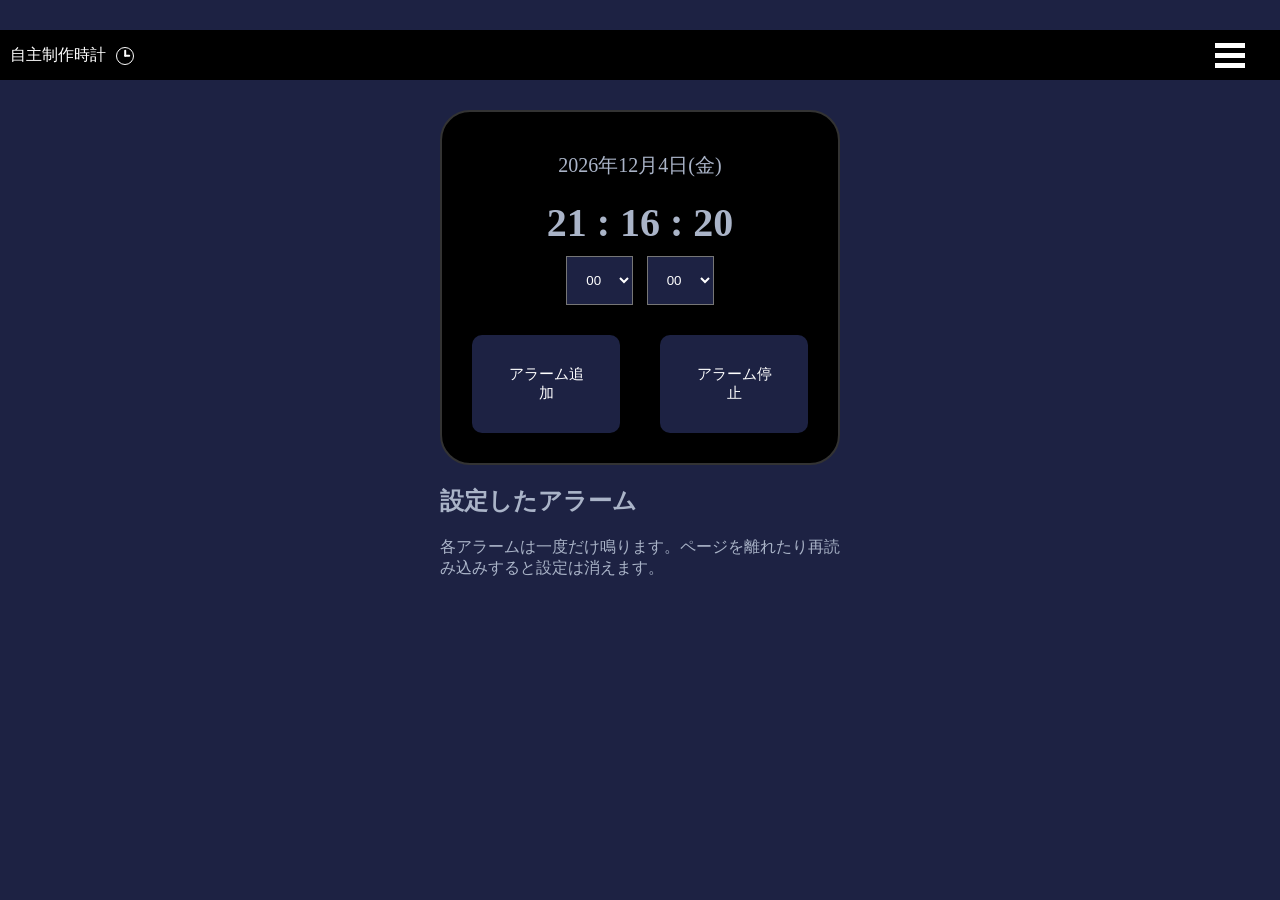
<file: index.html>
<!DOCTYPE html>
<html lang="ja">

<head>
    <meta charset="UTF-8">
    <meta name="viewport" content="width=device-width, initial-scale=1.0">

    <link rel="stylesheet" href="style2b.css">
</head>



<header>
    <div class="time-title">
        <p>自主制作時計<span class="dli-clock"></span></p>
    </div>
    
    
    <button class="menu-button" id="menu-button">

        <span></span>
        <span></span>
        <span></span>

    </button>

    <nav class="menu" id="menu">
        <div class="setting">
            <a href="setting.html">使い方</a>
        </div>

        <div class="setting">
            <a href="index_w.html">ホワイトモード</a>
        </div>

        
        <div class="back-form">
            <button id ="close-menu">メニューを閉じる</a>
        </div>
        
    </nav>

</header>

<div class="container">
    

<body>

<div class="all-container">
    <div class="title-container">

        <!-- <div class="title">
            <h1>今の時刻</h1>
        </div> -->

    </div>

    <div class = "date-container">
        <p id="date-text">0000年00月00日0曜日</p>
    </div>

    <div class="time-container">
        <p id="realtime-clock">00 : 00 : 00</p>
    </div>

<div class="custom-time-picker">

    <select id="alarm-hour" aria-label="アラームの時">
        <option value="0">00</option>
        <option value="1">01</option>
        <option value="2">02</option>
        <option value="3">03</option>
        <option value="4">04</option>
        <option value="5">05</option>
        <option value="6">06</option>
        <option value="7">07</option>
        <option value="8">08</option>
        <option value="9">09</option>
        <option value="10">10</option>
        <option value="11">11</option>
        <option value="12">12</option>
        <option value="13">13</option>
        <option value="14">14</option>
        <option value="15">15</option>
        <option value="16">16</option>
        <option value="17">17</option>
        <option value="18">18</option>
        <option value="19">19</option>
        <option value="20">20</option>
        <option value="21">21</option>
        <option value="22">22</option>
        <option value="23">23</option>


        <!-- 23まで続ける -->
    </select>

    <span>:</span>

    <select id="alarm-minute" aria-label="アラームの分">
    <option value="0">00</option>
    <option value="5">05</option>
    <option value="10">10</option>
    <option value="15">15</option>
    <option value="20">20</option>
    <option value="25">25</option>
    <option value="30">30</option>
    <option value="35">35</option>
    <option value="40">40</option>
    <option value="45">45</option>
    <option value="50">50</option>
    <option value="55">55</option>
</select>

</div>


    <div class="alarm-container">
        
        <div class="alarm-button">
                <button id="set-button">アラーム追加</button>
                <button id="stop-button">アラーム停止</button>
        </div>
        
    </div>

</div>

</div>

<section class="alarm-list-container" aria-labelledby="alarm-list-title">
    <h2 id="alarm-list-title">設定したアラーム</h2>
    <p>各アラームは一度だけ鳴ります。ページを離れたり再読み込みすると設定は消えます。</p>
    <ul id="alarm-list"></ul>
</section>
<p id="alarm-message" role="status"></p>

<audio id="alarm-sound" src ="alarm.mp3"></audio>

<script src="script2.js"></script>

</body>

</html>
</file>
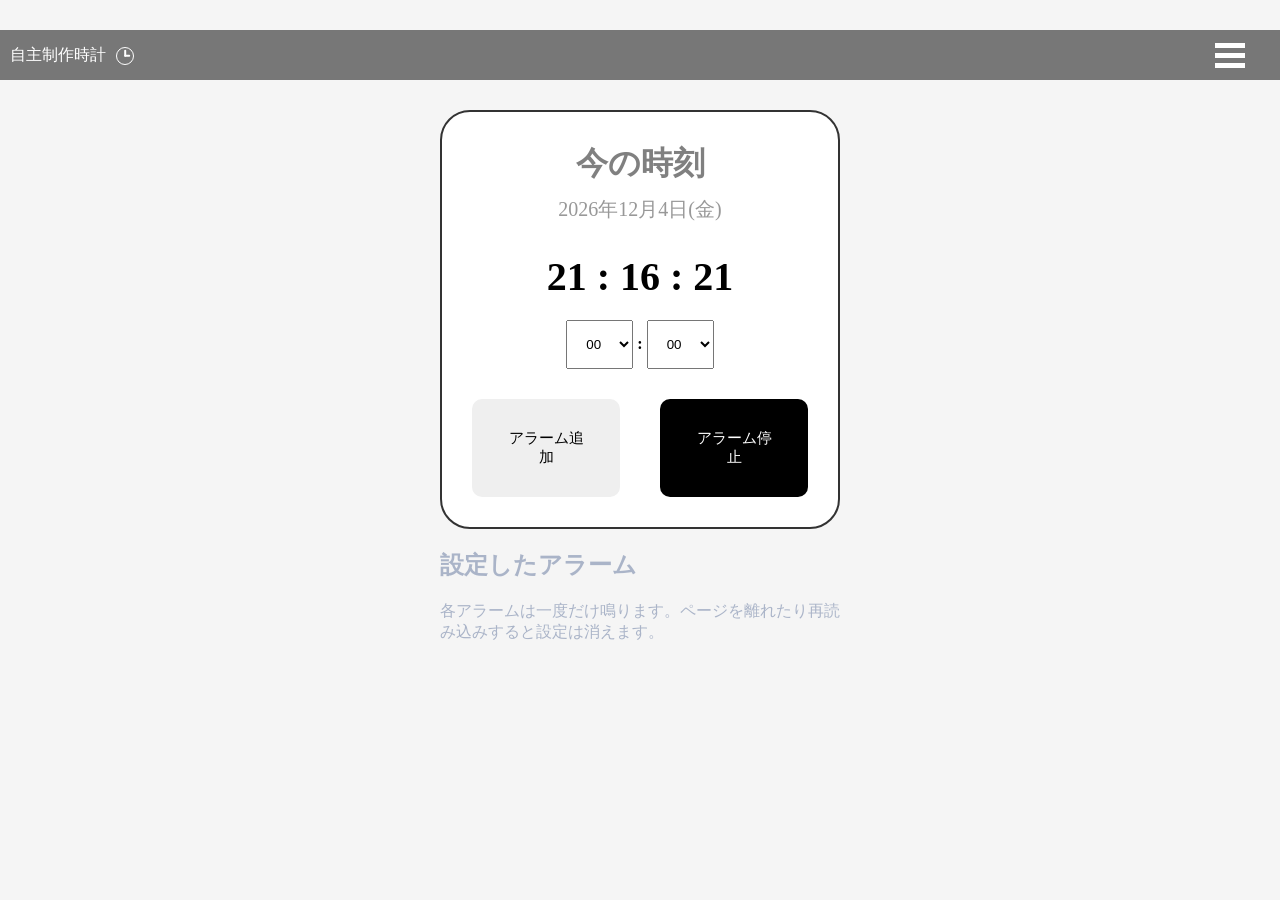
<file: index_w.html>
<!DOCTYPE html>
<html lang="ja">

<head>
    <meta charset="UTF-8">
    <meta name="viewport" content="width=device-width, initial-scale=1.0">

    <link rel="stylesheet" href="style2w.css">
</head>



<header>
    <div class="time-title">
        <p>自主制作時計<span class="dli-clock"></span></p>
    </div>
    
    
    <button class="menu-button" id="menu-button">

        <span></span>
        <span></span>
        <span></span>

    </button>

    <nav class="menu" id="menu">
        <div class="setting">
            <a href="setting.html">使い方</a>
        </div>

        <div class="setting">
            <a href="index.html">ブラックモード</a>
        </div>

        
        <div class="back-form">
            <button id ="close-menu">メニューを閉じる</a>
        </div>
        
    </nav>

</header>

<div class="container">
    

<body>

<div class="all-container">
    <div class="title-container">

        <div class="title">
            <h1>今の時刻</h1>
        </div>

    </div>

    <div class = "date-container">
        <p id="date-text">0000年00月00日0曜日</p>
    </div>

    <div class="time-container">
        <p id="realtime-clock">00 : 00 : 00</p>
    </div>

<div class="custom-time-picker">

    <select id="alarm-hour" aria-label="アラームの時">
        <option value="0">00</option>
        <option value="1">01</option>
        <option value="2">02</option>
        <option value="3">03</option>
        <option value="4">04</option>
        <option value="5">05</option>
        <option value="6">06</option>
        <option value="7">07</option>
        <option value="8">08</option>
        <option value="9">09</option>
        <option value="10">10</option>
        <option value="11">11</option>
        <option value="12">12</option>
        <option value="13">13</option>
        <option value="14">14</option>
        <option value="15">15</option>
        <option value="16">16</option>
        <option value="17">17</option>
        <option value="18">18</option>
        <option value="19">19</option>
        <option value="20">20</option>
        <option value="21">21</option>
        <option value="22">22</option>
        <option value="23">23</option>


        <!-- 23まで続ける -->
    </select>

    <span>:</span>

    <select id="alarm-minute" aria-label="アラームの分">
    <option value="0">00</option>
    <option value="5">05</option>
    <option value="10">10</option>
    <option value="15">15</option>
    <option value="20">20</option>
    <option value="25">25</option>
    <option value="30">30</option>
    <option value="35">35</option>
    <option value="40">40</option>
    <option value="45">45</option>
    <option value="50">50</option>
    <option value="55">55</option>
</select>

</div>


    <div class="alarm-container">
        
        <div class="alarm-button">
                <button id="set-button">アラーム追加</button>
                <button id="stop-button">アラーム停止</button>
        </div>
        
    </div>




</div>

</div>

<section class="alarm-list-container" aria-labelledby="alarm-list-title">
    <h2 id="alarm-list-title">設定したアラーム</h2>
    <p>各アラームは一度だけ鳴ります。ページを離れたり再読み込みすると設定は消えます。</p>
    <ul id="alarm-list"></ul>
</section>
<p id="alarm-message" role="status"></p>

<audio id="alarm-sound" src ="alarm.mp3"></audio>

<script src="script2.js"></script>

</body>

</html>
</file>
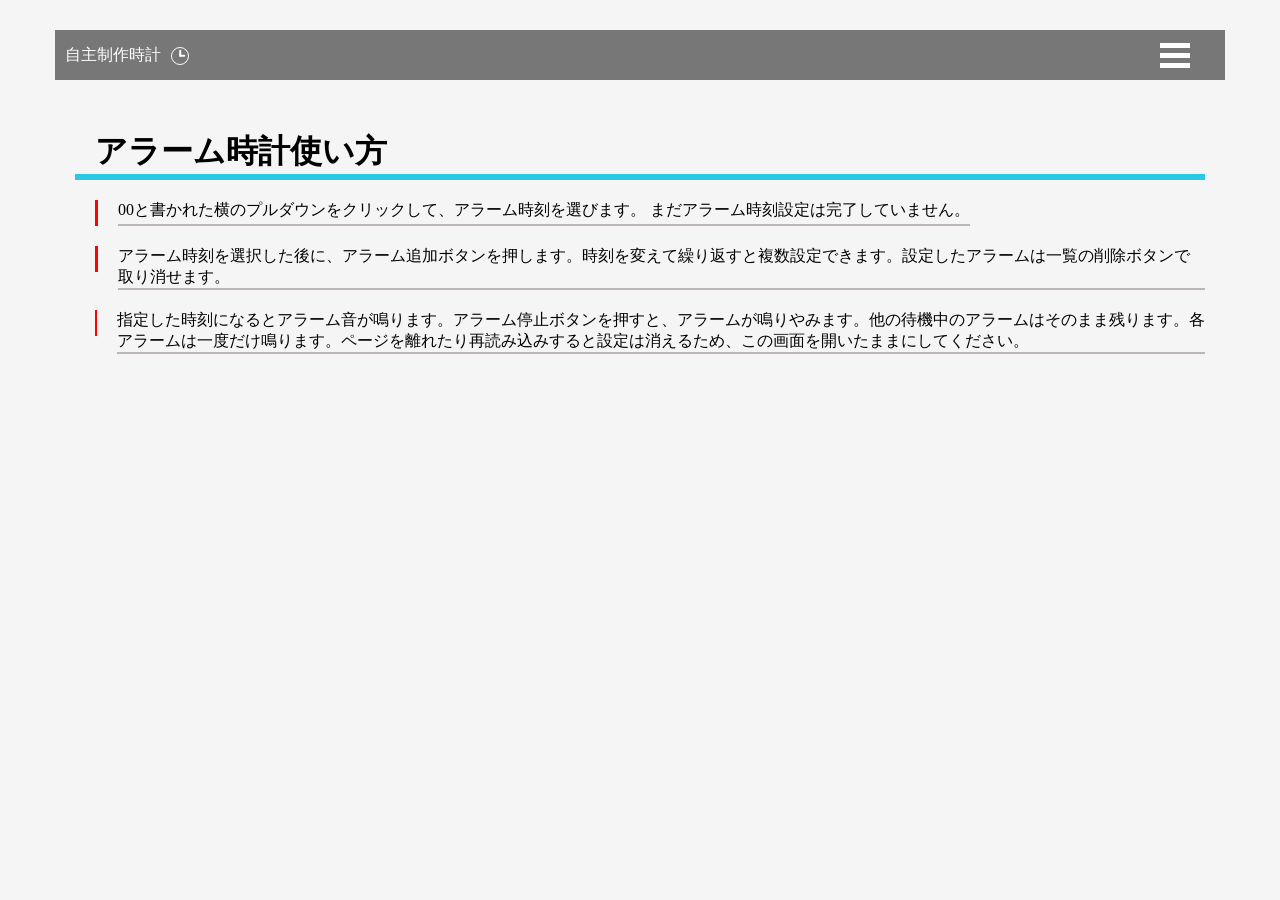
<file: setting.html>
<!DOCTYPE html>

<html lang="ja">

    <head>
        <meta charset="UTF-8">
        <meta name="viewport" content="width=device-width, initial-scale=1.0">

        <link rel = "stylesheet" href="style3.css">

    </head>

    <body>

        <div class="container">
            <header>
                <div class="time-title">
                    <p>自主制作時計<span class="dli-clock"></span></p>
                </div>
            
                <button class="menu-button" id="menu-button">

                    <span></span>
                    <span></span>
                    <span></span>

                </button>

                <nav class="menu" id="menu">
                    <div class="setting">
                        <a href="setting.html">使い方</a>
                    </div>

                    <div class="main-time">
                        <a href="index.html">メイン画面</a>
                    </div>
                    
                    <div class="close-menu">
                        <button id="close-menu">メニューを閉じる</a>
                    </div>  
                </nav>

            </header>  
            
             <div class="main-wrapper">

                <h1>アラーム時計使い方</h1>

                <div class="f-main">
                    <div class="red-bar">
                    </div>
                    <div class="inform">
                        00と書かれた横のプルダウンをクリックして、アラーム時刻を選びます。
                        まだアラーム時刻設定は完了していません。
                    </div>
                </div>

                <div class="f-main">
                    <div class="red-bar">
                    </div>
                    <div class="inform">
                        アラーム時刻を選択した後に、アラーム追加ボタンを押します。時刻を変えて繰り返すと複数設定できます。設定したアラームは一覧の削除ボタンで取り消せます。
                    </div>
                </div>

                <div class="f-main">
                    <div class="red-bar">
                    </div>
                    <div class="inform">
                       指定した時刻になるとアラーム音が鳴ります。アラーム停止ボタンを押すと、アラームが鳴りやみます。他の待機中のアラームはそのまま残ります。各アラームは一度だけ鳴ります。ページを離れたり再読み込みすると設定は消えるため、この画面を開いたままにしてください。
                    </div>
                </div>

            </div> 

        </div>

               
    </body>

    <script src="script2.js"></script>
</html>
</file>
<file: style2b.css>
*{
    box-sizing:border-box;
}

html,
body{
    width:100%;
    margin:0;
    padding:0;

    overflow-x:hidden;
}

.container{
    width:100%;
    max-width:1170px;
    box-sizing:border-box;
}

header{
    height:50px;
    background-color:black;
    width:100%;
    margin-bottom:30px;

    display:flex;
    align-items:center;
    justify-content: space-between;
}

header p{
    padding-left:10px;
    color:white;
}

.time-title{
    display:flex;
    float:left;
}

.menu{

    display:none;
    position:absolute;

    top:60px;
    right:15px;

    width:180px;

    background-color:black;
    color:#AAB4C8;
    border-radius:10px;

    box-shadow:0 5px 20px rgba(0,0,0,0.2);
    padding:10px;
    z-index:100;
}

.menu a{
    display:block;
    padding:15px;
    color:#AAB4C8;
    text-decoration:none;
    border-radius:none;
}

#close-menu{
    background-color:black;
    color:white;
}

.setting{
    background-color: rgb(29, 34, 67);
    border:1px solid;
    border-color: white;
}

.setting:hover{
    background-color:orange;
}

.inform:hover{
    background-color:orange;
}

.back-form:hover{
    background-color:red;
}
/*.menu:hover{
    background-color:orange;
}*/

.menu-button{

    width:60px;
    height:45px;

    margin-right:15px;
    background:none;
    border:none;

    padding:0;
    padding-left:10px;

    display:flex;
    flex-direction:column;
    justify-content:center;

    gap:5px;

    cursor:pointer;
    
}

.menu-button span{

    display:block;
    width:30px;
    height:5px;

    background-color:white;
}

.menu-button:hover{
    background-color:red;
}

.menu.open{
    display:block;
}


body{
    padding-top:30px;
    display:flex;
    flex-direction: column;
    background-color:rgb(29, 34, 67);
    align-items: center;
    justify-content: center;   
}

.title{

    color:grey;
    
    text-align:center;
   
    /*border:2px solid;*/
    border-color:gray;
    
    justify-content: center;
}

.title h1{
    margin:0;
}

.all-container{
    width:90%;
    max-width:400px;

    margin:0 auto;
    padding:30px;

    border:2px solid #333;
    border-radius:30px;

    background-color:black;
}

.title-container{
    
}

.date-container{
    display:flex;
    padding-bottom:0px;
    color:#AAB4C8;
    /*flex-direction: column;*/
    /*border :2px solid;*/
    border-color:gray;
    border-top:none;
    justify-content: center;
}

.date-container p{
    font-size:20px;
    margin:10px;
    opacity:1.0;
}

.time-container{
    display:flex;
    color:#AAB4C8;
    /*flex-direction: column;*/
    /*border :2px solid;*/
    border-color:rgb(180, 176, 176);
    border-top:none;
    justify-content: center;
    
}

.time-container p{
    font-size:40px;
    margin:10px;
    font-weight:bold;
}

.custom-time-picker{
    margin-bottom:30px;
    font-weight:bold;
    text-align: center;
    
}

#alarm-hour{
    background-color:rgb(29, 34, 67);
    color:white;
}

#alarm-minute{
    background-color:rgb(29, 34, 67);
    color:white;
}

#alarm-hour:hover{
    background-color:#AAB4C8;
    color:black;
}

#alarm-minute:hover{
    background-color: #AAB4C8;
    color:black;
}

.set-alarm{
    margin:10px;
}

button{
    padding:30px 30px;
    border:none;
    border-radius:10px;
    font-size:15px;
    cursor:pointer;
    gap:10px;
}

.alarm-button{
    display:flex;
    gap:40px;
    justify-content:center;
}

#set-button{
    background-color: rgb(29, 34, 67);
    color:white;
}

#set-button:hover{
    background-color:orangered;
}

#stop-button{
    background-color: rgb(29, 34, 67);
    color:white;
}

#stop-button:hover{
    background-color:orangered;
}

#alarm-time{
    width:100px;
}

#alarm-hour{
    padding:15px;
}

#alarm-minute{
    padding:15px;
}

#alarm-message{
    color:#AAB4C8;
}

.dli-clock {
  display: inline-block;
  vertical-align: middle;
  color: white;
  line-height: 1;
  position: relative;
  width: 1em;
  height: 1em;
  border: 0.1em solid currentColor;
  border-radius: 50%;
  box-sizing: content-box;
  margin-left:10px;
}

.dli-clock::before, .dli-clock::after {
  content: '';
  position: absolute;
  left: 50%;
  bottom: 50%;
  background: currentColor;
  border-radius: 0.1em;
  transform: translate(-0.05em, 0.05em);
}

.dli-clock::before {
  width: 0.1em;
  height: 0.4em;
}

.dli-clock::after {
  width: 0.35em;
  height: 0.1em;
}

.alarm-list-container {
    width: 90%;
    max-width: 400px;
    color:#AAB4C8;
    margin:0 auto;
    
}

#alarm-list {
    list-style: none;
    padding: 0;
    
}

#alarm-list li {
    display: flex;
    justify-content: space-between;
    align-items: center;
    gap: 16px;
    margin-bottom: 10px;

}

#alarm-list button {
    padding: 10px 16px;
}
</file>
<file: style2w.css>
*{
    box-sizing:border-box;
}

html,
body{
    width:100%;
    margin:0;
    padding:0;

    overflow-x:hidden;
}

.container{
    width:100%;
    max-width:1170px;
    box-sizing:border-box;
}

header{
    height:50px;
    background-color:#777777;
    width:100%;
    margin-bottom:30px;

    display:flex;
    align-items:center;
    justify-content: space-between;
}

header p{
    padding-left:10px;
    color:white;
}

.time-title{
    display:flex;
    float:left;
}

.menu{

    display:none;
    position:absolute;

    top:60px;
    right:15px;

    width:180px;

    background-color:white;
    border-radius:10px;

    box-shadow:0 5px 20px rgba(0,0,0,0.2);
    padding:10px;
    z-index:100;
}

.menu a{
    display:block;
    padding:15px;
    color:#333;
    text-decoration:none;
    border-radius:none;
}

.setting{
    border:1px solid;
    border-color:black;
}

.setting:hover{
    background-color:orange;
}

.inform:hover{
    background-color:orange;
}

.back-form{
    background-color:white;
}

.back-form:hover{
    background-color:red;
}
/*.menu:hover{
    background-color:orange;
}*/

.menu-button{

    width:60px;
    height:45px;

    margin-right:15px;
    background:none;
    border:none;

    padding:0;
    padding-left:10px;

    display:flex;
    flex-direction:column;
    justify-content:center;

    gap:5px;

    cursor:pointer;
    
}

.menu-button span{

    display:block;
    width:30px;
    height:5px;

    background-color:white;
}

.menu-button:hover{
    background-color:red;
}

.menu.open{
    display:block;
}


body{
    padding-top:30px;
    display:flex;
    flex-direction: column;
    background-color:#f5f5f5;
    align-items: center;
    justify-content: center;   
}

.title{

    color:grey;
    
    text-align:center;
   
    /*border:2px solid;*/
    border-color:gray;
    
    justify-content: center;
}

.title h1{
    margin:0;
}

.all-container{
    width:90%;
    max-width:400px;

    margin:0 auto;
    padding:30px;

    border:2px solid #333;
    border-radius:30px;

    background-color:white;
}

.title-container{
    
}

.date-container{
    display:flex;
    padding-bottom:0px;
    
    /*flex-direction: column;*/
    /*border :2px solid;*/
    border-color:gray;
    border-top:none;
    justify-content: center;
}

.date-container p{
    font-size:20px;
    margin:10px;
    opacity:0.4;
}

.time-container{
    display:flex;
    
    /*flex-direction: column;*/
    /*border :2px solid;*/
    border-color:gray;
    border-top:none;
    justify-content: center;
    margin:10px;
}



.time-container p{
    font-size:40px;
    margin:10px;
    font-weight:bold;
}

.custom-time-picker{
    margin-bottom:30px;
    font-weight:bold;
    text-align: center;
}

#alarm-hour:hover{
    background-color:rgb(62, 59, 59);
    color:white;
}

#alarm-minute:hover{
    background-color: rgb(62, 59, 59);
    color:white;
}

.set-alarm{
    margin:10px;
}

button{
    padding:30px 30px;
    border:none;
    border-radius:10px;
    font-size:15px;
    cursor:pointer;
    gap:10px;
}

.alarm-button{
    display:flex;
    gap:40px;
    justify-content:center;
}

#set-button:hover{
    background-color:coral;
}

#stop-button{
    background-color: black;
    color:white;
}

#stop-button:hover{
    background-color:orangered;
}

#alarm-time{
    width:100px;
}

#alarm-hour{
    padding:15px;
}

#alarm-minute{
    padding:15px;
}


.dli-clock {
  display: inline-block;
  vertical-align: middle;
  color: white;
  line-height: 1;
  position: relative;
  width: 1em;
  height: 1em;
  border: 0.1em solid currentColor;
  border-radius: 50%;
  box-sizing: content-box;
  margin-left:10px;
}

.dli-clock::before, .dli-clock::after {
  content: '';
  position: absolute;
  left: 50%;
  bottom: 50%;
  background: currentColor;
  border-radius: 0.1em;
  transform: translate(-0.05em, 0.05em);
}

.dli-clock::before {
  width: 0.1em;
  height: 0.4em;
}

.dli-clock::after {
  width: 0.35em;
  height: 0.1em;
}



.alarm-list-container {
    width: 90%;
    max-width: 400px;
    color:#AAB4C8;
    margin:0 auto;
}

#alarm-list {
    list-style: none;
    padding: 0;
}

#alarm-list li {
    display: flex;
    justify-content: space-between;
    align-items: center;
    gap: 16px;
    margin-bottom: 10px;
}

#alarm-list button {
    padding: 10px 16px;
}
</file>
<file: style3.css>
*{
    box-sizing:border-box;
}

html,
body{
    width:100%;
    margin:0;
    padding:0;

    overflow-x:hidden;
}

.container{
    width:100%;
    max-width:1170px;
    box-sizing:border-box;
}

header{
    height:50px;
    background-color:#777777;
    width:100%;
    margin-bottom:30px;

    display:flex;
    align-items:center;
    justify-content: space-between;
}

header p{
    padding-left:10px;
    color:white;
}

.menu{

    display:none;
    position:absolute;

    top:60px;
    right:15px;

    width:180px;

    background-color:white;
    border-radius:10px;

    box-shadow:0 5px 20px rgba(0,0,0,0.2);
    padding:10px;
    z-index:100;
}

.menu a{
    display:block;
    padding:15px;
    color:#333;
    text-decoration:none;
    border-radius:none;
}

.setting:hover{
    background-color:orange;
}

.main-time:hover{
    background-color:orange;
}

.close-menu:hover{
    background-color:red;
}


.menu-button{

    width:60px;
    height:45px;

    margin-right:15px;
    background:none;
    border:none;

    padding:0;
    padding-left:10px;

    display:flex;
    flex-direction:column;
    justify-content:center;

    gap:5px;

    cursor:pointer;
    
}

.menu-button span{
    display:block;
    width:30px;
    height:5px;

    background-color:white;
}

.menu-button:hover{
    background-color:red;
}

.menu.open{
    display:block;
}

body{
    padding-top:30px;
    display:flex;
    flex-direction: column;
    background-color:#f5f5f5;
    align-items: center;
    justify-content: center;   
}

.title{

    color:grey;
    
    text-align:center;
   
    /*border:2px solid;*/
    border-color:gray;
    
    justify-content: center;
}



.all-container{
    width: 50%;
    max-width: 400px;

    margin: 0 auto;
    padding: 30px;

    border: 2px solid #333;
    border-radius: 30px;

    background-color: white;
}

#alarm-minute:hover{
    background-color: rgb(62, 59, 59);
    color:white;
}

.set-alarm{
    margin:10px;
}

button{
    padding:30px 30px;
    border:none;
    border-radius:10px;
    font-size:15px;
    cursor:pointer;
    gap:10px;
}




.dli-clock {
  display: inline-block;
  vertical-align: middle;
  color: white;
  line-height: 1;
  position: relative;
  width: 1em;
  height: 1em;
  border: 0.1em solid currentColor;
  border-radius: 50%;
  box-sizing: content-box;
  margin-left:10px;
}

.dli-clock::before, .dli-clock::after {
  content: '';
  position: absolute;
  left: 50%;
  bottom: 50%;
  background: currentColor;
  border-radius: 0.1em;
  transform: translate(-0.05em, 0.05em);
}

.dli-clock::before {
  width: 0.1em;
  height: 0.4em;
}

.dli-clock::after {
  width: 0.35em;
  height: 0.1em;
}

.main-wrapper{
    width:100%;
    

    margin:0 auto;
    padding:20px;

    box-sizing:border-box;
}

@media (max-width:600px){
    .main-wrapper{
    width:100%;
    max-width:900px;

    margin:0 auto;
    padding:20px;

    box-sizing:border-box;
    }
}

.main-wrapper h1{
    margin:0 0 20px;

    font-size:32px;
    text-align:left;

    overflow-wrap:anywhere;

    padding-left:20px;
    text-align:left;
    border-bottom: 6px solid;
    border-color:rgb(42, 199, 230);
}



.f-main{
    display:flex;
    margin:20px 0;
}

.red-bar{
    display:flex;
    height: 26px;
    width:3px;
    margin:0 20px;
    background-color:red;
}

.inform{
    border-bottom: 2px solid;
    border-color:#bcb6b6;
}
</file>
